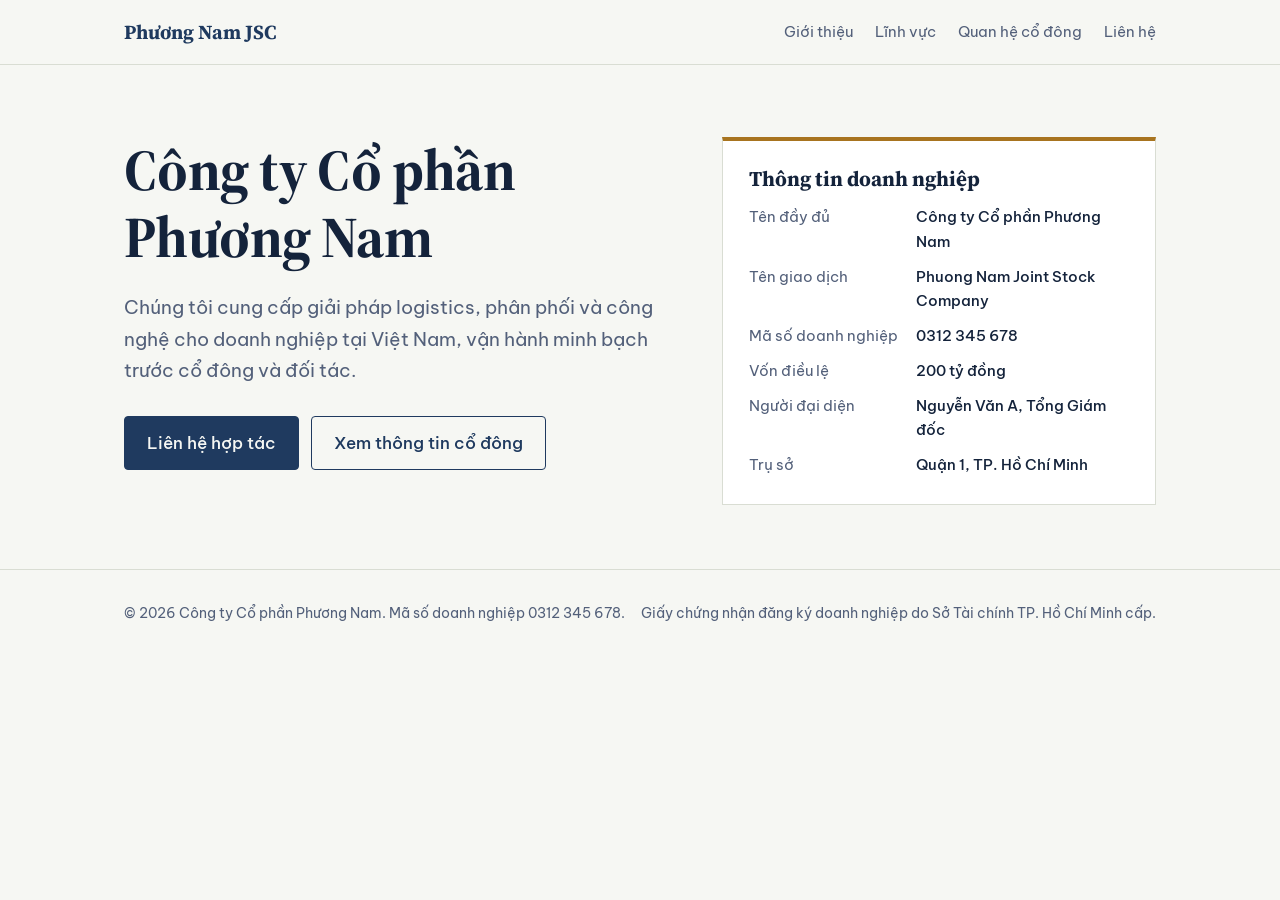
<file: index.html>
<!DOCTYPE html>
<html lang="vi">
<head>
<meta charset="utf-8">
<meta name="viewport" content="width=device-width, initial-scale=1, viewport-fit=cover">
<title>Trang chủ | Công ty Cổ phần Phương Nam</title>
<link rel="preconnect" href="https://fonts.googleapis.com">
<link href="https://fonts.googleapis.com/css2?family=Be+Vietnam+Pro:wght@400;500;600&family=Source+Serif+4:wght@500;600;700&display=swap" rel="stylesheet">
<link rel="stylesheet" href="style.css">
</head>
<body>
<header>
<div class="wrap">
<a class="logo" href="index.html">Phương Nam JSC</a>
<nav aria-label="Điều hướng chính">
<a href="gioi-thieu.html">Giới thiệu</a>
<a href="linh-vuc.html">Lĩnh vực</a>
<a href="co-dong.html">Quan hệ cổ đông</a>
<a href="lien-he.html">Liên hệ</a>
</nav>
</div>
</header>
<main>
<div class="hero">
<div class="wrap">
<div>
<h1>Công ty Cổ phần Phương Nam</h1>
<p class="lead">Chúng tôi cung cấp giải pháp logistics, phân phối và công nghệ cho doanh nghiệp tại Việt Nam, vận hành minh bạch trước cổ đông và đối tác.</p>
<div class="btns">
<a class="btn p" href="lien-he.html">Liên hệ hợp tác</a>
<a class="btn s" href="co-dong.html">Xem thông tin cổ đông</a>
</div>
</div>
<aside class="card" aria-label="Thông tin pháp lý">
<h2>Thông tin doanh nghiệp</h2>
<dl>
<dt>Tên đầy đủ</dt><dd>Công ty Cổ phần Phương Nam</dd>
<dt>Tên giao dịch</dt><dd>Phuong Nam Joint Stock Company</dd>
<dt>Mã số doanh nghiệp</dt><dd>0312 345 678</dd>
<dt>Vốn điều lệ</dt><dd>200 tỷ đồng</dd>
<dt>Người đại diện</dt><dd>Nguyễn Văn A, Tổng Giám đốc</dd>
<dt>Trụ sở</dt><dd>Quận 1, TP. Hồ Chí Minh</dd>
</dl>
</aside>
</div>
</div>
</main>
<footer>
<div class="wrap">
<span>© 2026 Công ty Cổ phần Phương Nam. Mã số doanh nghiệp 0312 345 678.</span>
<span>Giấy chứng nhận đăng ký doanh nghiệp do Sở Tài chính TP. Hồ Chí Minh cấp.</span>
</div>
</footer>
</body>
</html>
</file>
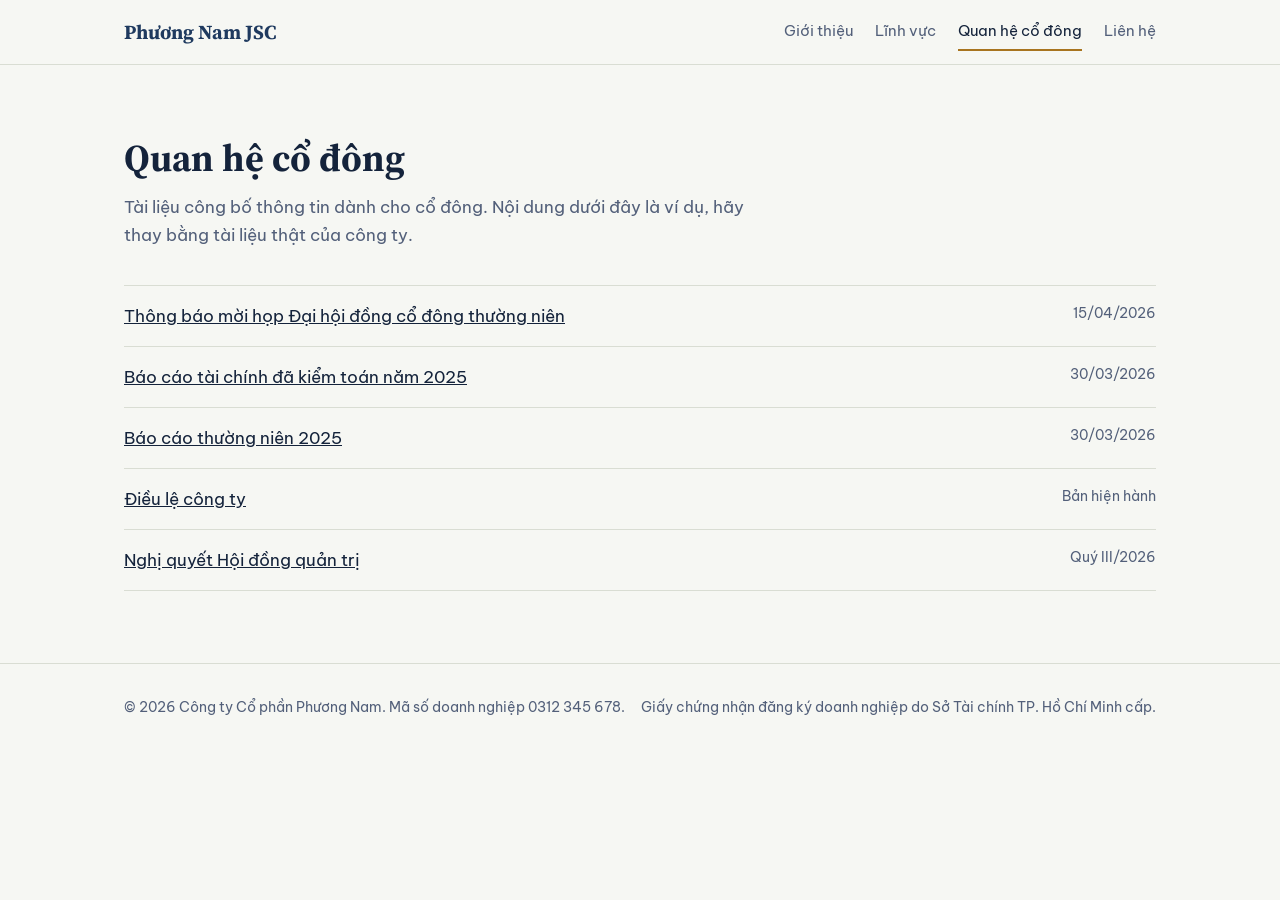
<file: co-dong.html>
<!DOCTYPE html>
<html lang="vi">
<head>
<meta charset="utf-8">
<meta name="viewport" content="width=device-width, initial-scale=1, viewport-fit=cover">
<title>Quan hệ cổ đông | Công ty Cổ phần Phương Nam</title>
<link rel="preconnect" href="https://fonts.googleapis.com">
<link href="https://fonts.googleapis.com/css2?family=Be+Vietnam+Pro:wght@400;500;600&family=Source+Serif+4:wght@500;600;700&display=swap" rel="stylesheet">
<link rel="stylesheet" href="style.css">
</head>
<body>
<header>
<div class="wrap">
<a class="logo" href="index.html">Phương Nam JSC</a>
<nav aria-label="Điều hướng chính">
<a href="gioi-thieu.html">Giới thiệu</a>
<a href="linh-vuc.html">Lĩnh vực</a>
<a href="co-dong.html" aria-current="page">Quan hệ cổ đông</a>
<a href="lien-he.html">Liên hệ</a>
</nav>
</div>
</header>
<main>
<section>
<div class="wrap">
<h2 class="t">Quan hệ cổ đông</h2>
<p class="sub">Tài liệu công bố thông tin dành cho cổ đông. Nội dung dưới đây là ví dụ, hãy thay bằng tài liệu thật của công ty.</p>
<ul class="list">
<li><a href="#">Thông báo mời họp Đại hội đồng cổ đông thường niên</a><span>15/04/2026</span></li>
<li><a href="#">Báo cáo tài chính đã kiểm toán năm 2025</a><span>30/03/2026</span></li>
<li><a href="#">Báo cáo thường niên 2025</a><span>30/03/2026</span></li>
<li><a href="#">Điều lệ công ty</a><span>Bản hiện hành</span></li>
<li><a href="#">Nghị quyết Hội đồng quản trị</a><span>Quý III/2026</span></li>
</ul>
</div>
</section>
</main>
<footer>
<div class="wrap">
<span>© 2026 Công ty Cổ phần Phương Nam. Mã số doanh nghiệp 0312 345 678.</span>
<span>Giấy chứng nhận đăng ký doanh nghiệp do Sở Tài chính TP. Hồ Chí Minh cấp.</span>
</div>
</footer>
</body>
</html>
</file>
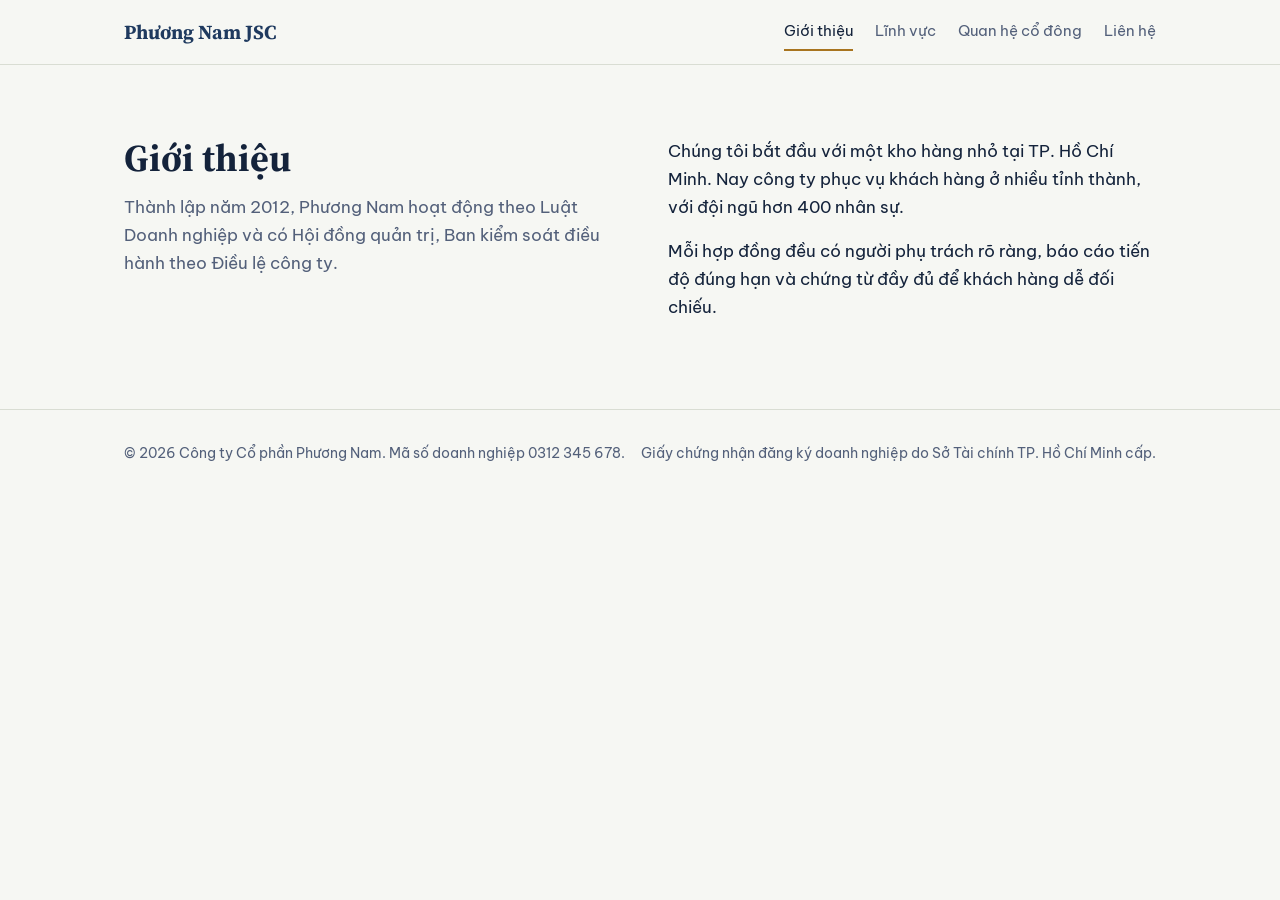
<file: gioi-thieu.html>
<!DOCTYPE html>
<html lang="vi">
<head>
<meta charset="utf-8">
<meta name="viewport" content="width=device-width, initial-scale=1, viewport-fit=cover">
<title>Giới thiệu | Công ty Cổ phần Phương Nam</title>
<link rel="preconnect" href="https://fonts.googleapis.com">
<link href="https://fonts.googleapis.com/css2?family=Be+Vietnam+Pro:wght@400;500;600&family=Source+Serif+4:wght@500;600;700&display=swap" rel="stylesheet">
<link rel="stylesheet" href="style.css">
</head>
<body>
<header>
<div class="wrap">
<a class="logo" href="index.html">Phương Nam JSC</a>
<nav aria-label="Điều hướng chính">
<a href="gioi-thieu.html" aria-current="page">Giới thiệu</a>
<a href="linh-vuc.html">Lĩnh vực</a>
<a href="co-dong.html">Quan hệ cổ đông</a>
<a href="lien-he.html">Liên hệ</a>
</nav>
</div>
</header>
<main>
<section>
<div class="wrap about">
<div>
<h2 class="t">Giới thiệu</h2>
<p class="sub">Thành lập năm 2012, Phương Nam hoạt động theo Luật Doanh nghiệp và có Hội đồng quản trị, Ban kiểm soát điều hành theo Điều lệ công ty.</p>
</div>
<div>
<p>Chúng tôi bắt đầu với một kho hàng nhỏ tại TP. Hồ Chí Minh. Nay công ty phục vụ khách hàng ở nhiều tỉnh thành, với đội ngũ hơn 400 nhân sự.</p>
<p>Mỗi hợp đồng đều có người phụ trách rõ ràng, báo cáo tiến độ đúng hạn và chứng từ đầy đủ để khách hàng dễ đối chiếu.</p>
</div>
</div>
</section>
</main>
<footer>
<div class="wrap">
<span>© 2026 Công ty Cổ phần Phương Nam. Mã số doanh nghiệp 0312 345 678.</span>
<span>Giấy chứng nhận đăng ký doanh nghiệp do Sở Tài chính TP. Hồ Chí Minh cấp.</span>
</div>
</footer>
</body>
</html>
</file>
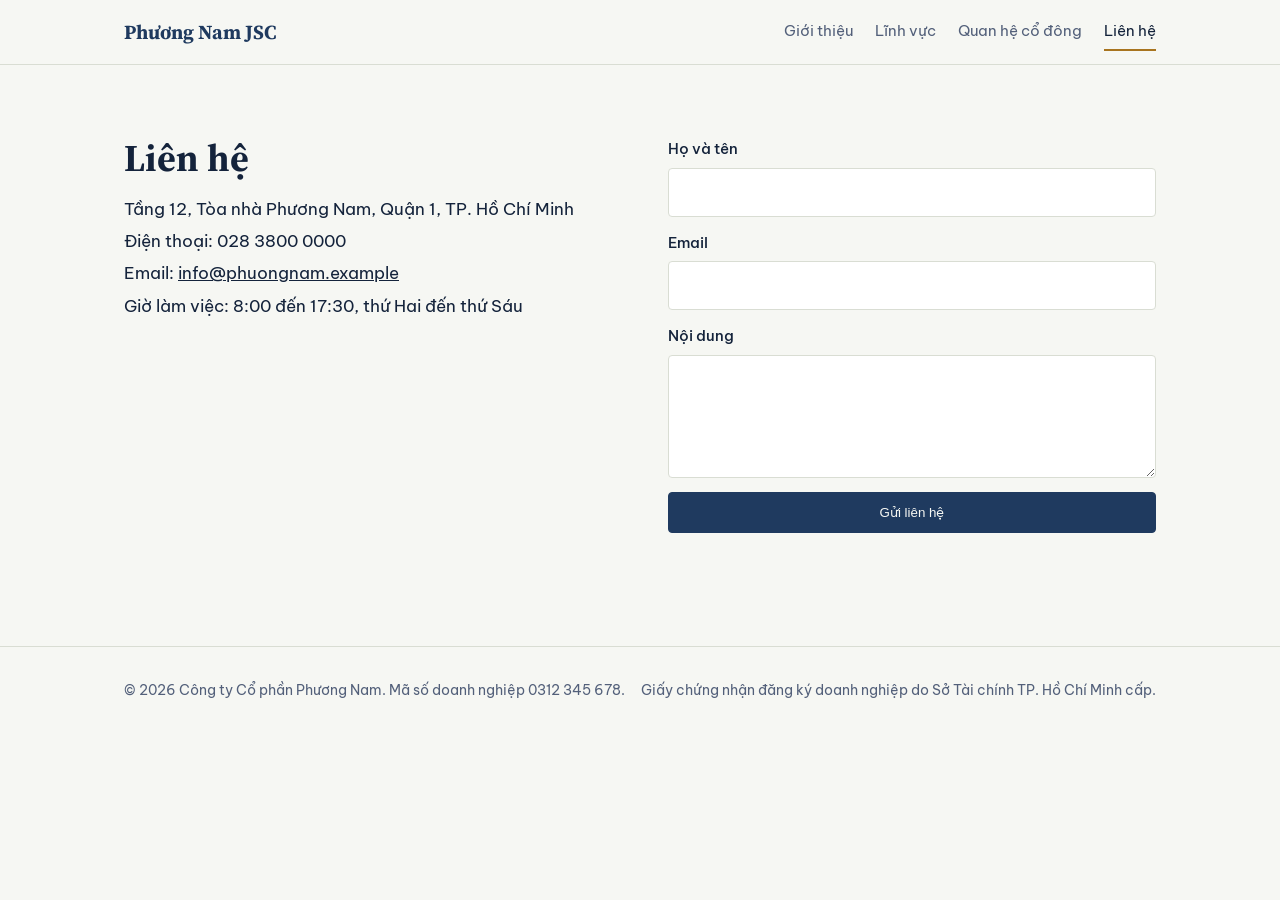
<file: lien-he.html>
<!DOCTYPE html>
<html lang="vi">
<head>
<meta charset="utf-8">
<meta name="viewport" content="width=device-width, initial-scale=1, viewport-fit=cover">
<title>Liên hệ | Công ty Cổ phần Phương Nam</title>
<link rel="preconnect" href="https://fonts.googleapis.com">
<link href="https://fonts.googleapis.com/css2?family=Be+Vietnam+Pro:wght@400;500;600&family=Source+Serif+4:wght@500;600;700&display=swap" rel="stylesheet">
<link rel="stylesheet" href="style.css">
</head>
<body>
<header>
<div class="wrap">
<a class="logo" href="index.html">Phương Nam JSC</a>
<nav aria-label="Điều hướng chính">
<a href="gioi-thieu.html">Giới thiệu</a>
<a href="linh-vuc.html">Lĩnh vực</a>
<a href="co-dong.html">Quan hệ cổ đông</a>
<a href="lien-he.html" aria-current="page">Liên hệ</a>
</nav>
</div>
</header>
<main>
<section>
<div class="wrap contact">
<div>
<h2 class="t">Liên hệ</h2>
<address>
Tầng 12, Tòa nhà Phương Nam, Quận 1, TP. Hồ Chí Minh<br>
Điện thoại: 028 3800 0000<br>
Email: <a href="mailto:info@phuongnam.example">info@phuongnam.example</a><br>
Giờ làm việc: 8:00 đến 17:30, thứ Hai đến thứ Sáu
</address>
</div>
<form id="f">
<label>Họ và tên<input name="n" required autocomplete="name"></label>
<label>Email<input name="e" type="email" required autocomplete="email"></label>
<label>Nội dung<textarea name="m" rows="4" required></textarea></label>
<button class="btn p" type="submit">Gửi liên hệ</button>
<p id="ok" role="status"></p>
</form>
</div>
</section>
</main>
<footer>
<div class="wrap">
<span>© 2026 Công ty Cổ phần Phương Nam. Mã số doanh nghiệp 0312 345 678.</span>
<span>Giấy chứng nhận đăng ký doanh nghiệp do Sở Tài chính TP. Hồ Chí Minh cấp.</span>
</div>
</footer>
<script>
document.getElementById('f').addEventListener('submit',function(e){
e.preventDefault();
var n=this.n.value.trim();
document.getElementById('ok').textContent='Cảm ơn '+n+'. Chúng tôi sẽ phản hồi qua email trong 1 ngày làm việc. (Bản mẫu, chưa kết nối máy chủ.)';
this.reset();
});
</script>
</body>
</html>
</file>
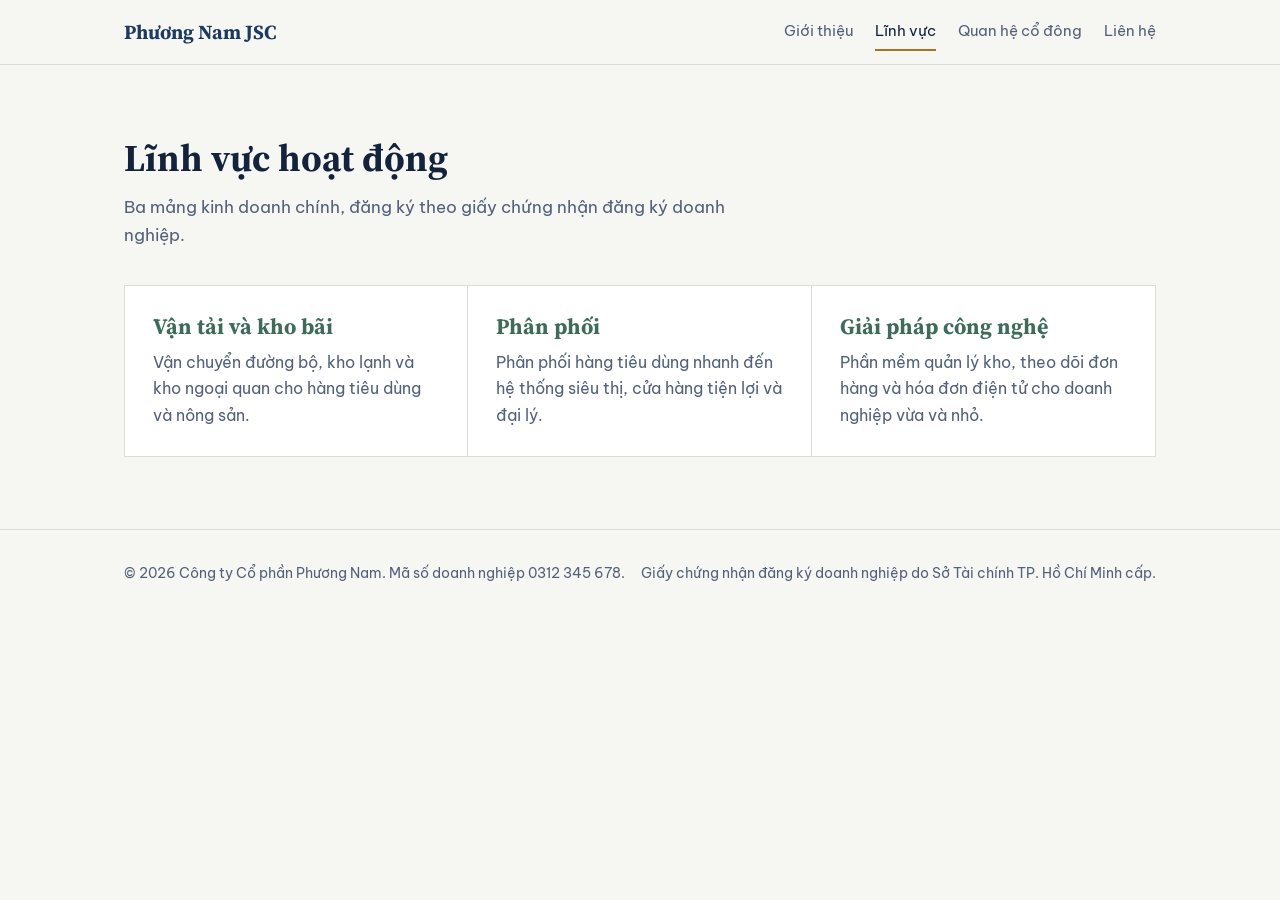
<file: linh-vuc.html>
<!DOCTYPE html>
<html lang="vi">
<head>
<meta charset="utf-8">
<meta name="viewport" content="width=device-width, initial-scale=1, viewport-fit=cover">
<title>Lĩnh vực hoạt động | Công ty Cổ phần Phương Nam</title>
<link rel="preconnect" href="https://fonts.googleapis.com">
<link href="https://fonts.googleapis.com/css2?family=Be+Vietnam+Pro:wght@400;500;600&family=Source+Serif+4:wght@500;600;700&display=swap" rel="stylesheet">
<link rel="stylesheet" href="style.css">
</head>
<body>
<header>
<div class="wrap">
<a class="logo" href="index.html">Phương Nam JSC</a>
<nav aria-label="Điều hướng chính">
<a href="gioi-thieu.html">Giới thiệu</a>
<a href="linh-vuc.html" aria-current="page">Lĩnh vực</a>
<a href="co-dong.html">Quan hệ cổ đông</a>
<a href="lien-he.html">Liên hệ</a>
</nav>
</div>
</header>
<main>
<section>
<div class="wrap">
<h2 class="t">Lĩnh vực hoạt động</h2>
<p class="sub">Ba mảng kinh doanh chính, đăng ký theo giấy chứng nhận đăng ký doanh nghiệp.</p>
<div class="cols">
<article><h3>Vận tải và kho bãi</h3><p>Vận chuyển đường bộ, kho lạnh và kho ngoại quan cho hàng tiêu dùng và nông sản.</p></article>
<article><h3>Phân phối</h3><p>Phân phối hàng tiêu dùng nhanh đến hệ thống siêu thị, cửa hàng tiện lợi và đại lý.</p></article>
<article><h3>Giải pháp công nghệ</h3><p>Phần mềm quản lý kho, theo dõi đơn hàng và hóa đơn điện tử cho doanh nghiệp vừa và nhỏ.</p></article>
</div>
</div>
</section>
</main>
<footer>
<div class="wrap">
<span>© 2026 Công ty Cổ phần Phương Nam. Mã số doanh nghiệp 0312 345 678.</span>
<span>Giấy chứng nhận đăng ký doanh nghiệp do Sở Tài chính TP. Hồ Chí Minh cấp.</span>
</div>
</footer>
</body>
</html>
</file>
<file: style.css>
:root{--bg:#f6f7f3;--surface:#ffffff;--ink:#14233b;--muted:#53607a;--line:#d9ddd3;--chang:#1f3a5f;--sen:#3e6b5a;--gold:#a8741f;--on-chang:#f6f7f3;
box-sizing:border-box;padding-top:env(safe-area-inset-top,0px);padding-bottom:env(safe-area-inset-bottom,0px);color-scheme:light}
@media (prefers-color-scheme:dark){:root:not([data-theme="light"]){--bg:#0f1829;--surface:#16233a;--ink:#eef0ea;--muted:#a3adc2;--line:#2b3b57;--chang:#8fb0dd;--sen:#7fb59f;--gold:#d9a54e;--on-chang:#0f1829;color-scheme:dark}}
:root[data-theme="dark"]{--bg:#0f1829;--surface:#16233a;--ink:#eef0ea;--muted:#a3adc2;--line:#2b3b57;--chang:#8fb0dd;--sen:#7fb59f;--gold:#d9a54e;--on-chang:#0f1829;color-scheme:dark}
*,*::before,*::after{box-sizing:inherit}
html{scroll-behavior:smooth;scroll-padding-top:calc(env(safe-area-inset-top,0px) + 72px)}
body{margin:0;background:var(--bg);color:var(--ink);font:400 17px/1.65 "Be Vietnam Pro",system-ui,sans-serif}
a{color:inherit}
:focus-visible{outline:3px solid var(--gold);outline-offset:3px}
.wrap{max-width:1080px;margin:0 auto;padding:0 24px}
header{position:sticky;top:env(safe-area-inset-top,0px);z-index:20;background:var(--bg);border-bottom:1px solid var(--line)}
header .wrap{display:flex;align-items:center;justify-content:space-between;gap:16px;min-height:64px;flex-wrap:wrap}
.logo{font:700 20px "Source Serif 4",serif;text-decoration:none;color:var(--chang)}
nav{display:flex;gap:22px;flex-wrap:wrap;font-size:15px}
nav a{text-decoration:none;color:var(--muted);padding:6px 0}
nav a:hover{color:var(--ink)}
h1,h2,h3{font-family:"Source Serif 4",serif;line-height:1.15;margin:0;color:var(--ink)}
.hero{padding:72px 0 64px;border-bottom:1px solid var(--line)}
.hero .wrap{display:grid;grid-template-columns:1.25fr 1fr;gap:56px;align-items:start}
h1{font-size:clamp(34px,5.4vw,58px);font-weight:700;letter-spacing:-.01em}
.lead{color:var(--muted);font-size:19px;max-width:34em;margin:22px 0 30px}
.btns{display:flex;gap:12px;flex-wrap:wrap}
.btn{display:inline-block;padding:12px 22px;border-radius:4px;font-weight:500;text-decoration:none;border:1.5px solid var(--chang)}
.btn.p{background:var(--chang);color:var(--on-chang)}
.btn.s{color:var(--chang)}
.card{background:var(--surface);border:1px solid var(--line);border-top:4px solid var(--gold);padding:26px}
.card h2{font-size:21px;margin-bottom:14px}
dl{margin:0;display:grid;grid-template-columns:auto 1fr;gap:10px 18px;font-size:15px}
dt{color:var(--muted)}
dd{margin:0;font-weight:500}
section{padding:72px 0;border-bottom:1px solid var(--line)}
h2.t{font-size:clamp(28px,3.6vw,38px);margin-bottom:12px}
.sub{color:var(--muted);max-width:38em;margin:0 0 36px}
.cols{display:grid;grid-template-columns:repeat(3,1fr);gap:0;border:1px solid var(--line);background:var(--surface)}
.cols article{padding:28px;border-right:1px solid var(--line)}
.cols article:last-child{border-right:0}
.cols h3{font-size:22px;margin-bottom:10px;color:var(--sen)}
.cols p{margin:0;color:var(--muted);font-size:16px}
.about{display:grid;grid-template-columns:1fr 1fr;gap:56px}
.about p{margin:0 0 16px}
.list{list-style:none;margin:0;padding:0;border-top:1px solid var(--line)}
.list li{display:flex;justify-content:space-between;gap:16px;padding:16px 0;border-bottom:1px solid var(--line)}
.list span{color:var(--muted);font-size:14px;white-space:nowrap}
form{display:grid;gap:14px;max-width:520px}
label{font-size:15px;font-weight:500;display:grid;gap:6px}
input,textarea{font:inherit;color:var(--ink);background:var(--surface);border:1px solid var(--line);border-radius:4px;padding:11px 12px;width:100%}
.contact{display:grid;grid-template-columns:1fr 1fr;gap:56px}
.contact address{font-style:normal;line-height:1.9}
footer{padding:32px 0 40px;font-size:14px;color:var(--muted)}
footer .wrap{display:flex;justify-content:space-between;gap:12px;flex-wrap:wrap}
#ok{color:var(--sen);font-weight:500;min-height:1.6em;margin:0}
@media(max-width:820px){.hero .wrap,.about,.contact{grid-template-columns:1fr;gap:36px}.cols{grid-template-columns:1fr}.cols article{border-right:0;border-bottom:1px solid var(--line)}.cols article:last-child{border-bottom:0}.hero{padding-top:44px}section{padding:52px 0}}
@media(prefers-reduced-motion:reduce){html{scroll-behavior:auto}}
nav a[aria-current=page]{color:var(--ink);border-bottom:2px solid var(--gold)}
.hero.small{padding:56px 0 48px}
</file>
